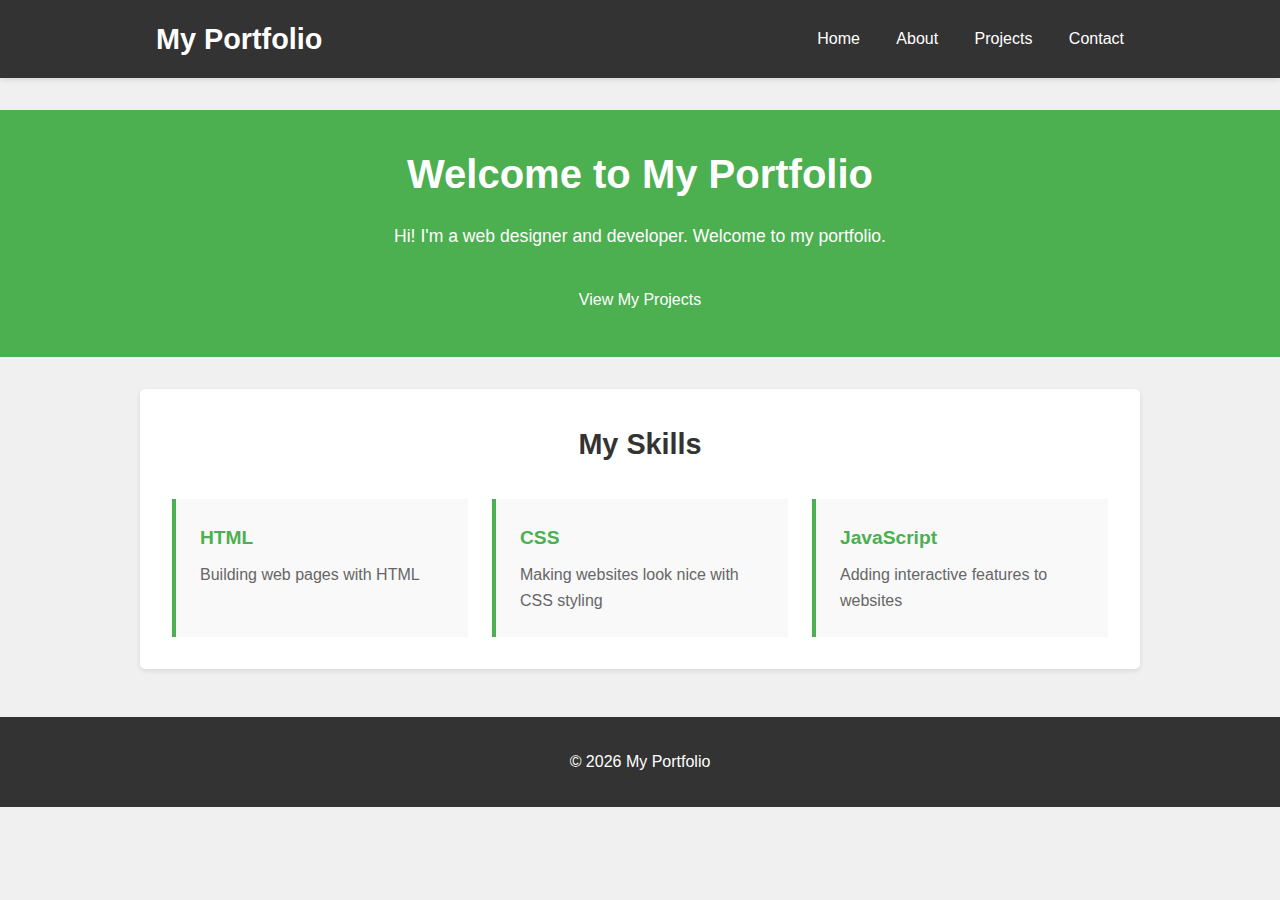
<file: index.html>
<!DOCTYPE html>
<html lang="en">
<head>
  <meta charset="UTF-8" />
  <meta name="viewport" content="width=device-width, initial-scale=1.0" />
  <title>My Portfolio</title>
  <link rel="stylesheet" href="style.css" />
</head>
<body>

  <header>
    <div class="container">
      <h1>My Portfolio</h1>
      <nav>
        <a href="index.html">Home</a>
        <a href="about.html">About</a>
        <a href="projects.html">Projects</a>
        <a href="contact.html">Contact</a>
      </nav>
    </div>
  </header>

  <main>
    <section class="hero">
      <div class="container">
        <h1>Welcome to My Portfolio</h1>
        <p>Hi! I'm a web designer and developer. Welcome to my portfolio.</p>
        <a href="projects.html" class="btn">View My Projects</a>
      </div>
    </section>

    <section class="skills">
      <div class="container">
        <h2>My Skills</h2>
        <div class="skills-list">
          <div class="skill">
            <h3>HTML</h3>
            <p>Building web pages with HTML</p>
          </div>
          <div class="skill">
            <h3>CSS</h3>
            <p>Making websites look nice with CSS styling</p>
          </div>
          <div class="skill">
            <h3>JavaScript</h3>
            <p>Adding interactive features to websites</p>
          </div>
        </div>
      </div>
    </section>
  </main>

  <footer>
    <div class="container">
      <p>&copy; <span id="year"></span> My Portfolio</p>
    </div>
  </footer>

  <script>
    document.getElementById('year').textContent = new Date().getFullYear();
  </script>
</body>
</html>
</file>
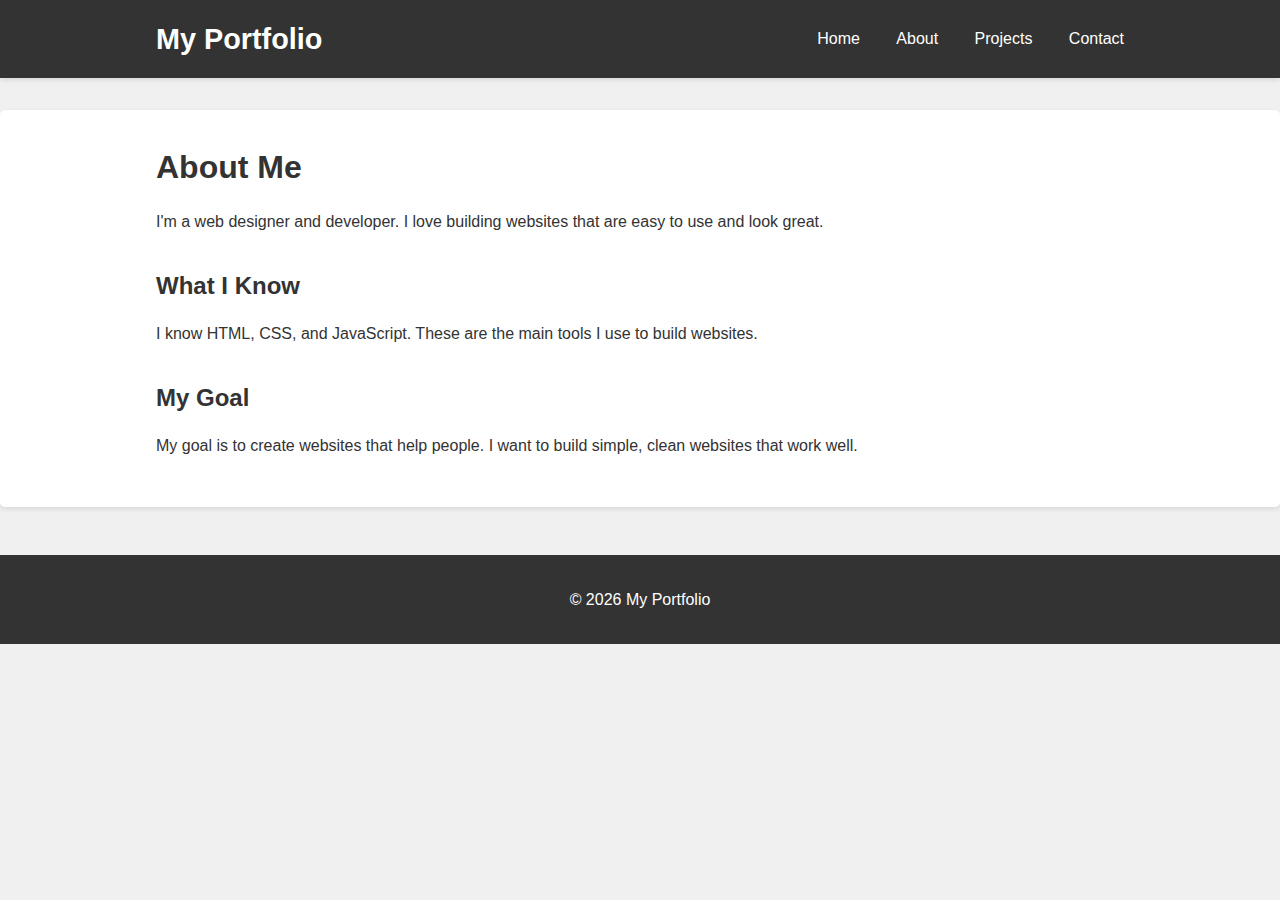
<file: about.html>
<!DOCTYPE html>
<html lang="en">
<head>
  <meta charset="UTF-8" />
  <meta name="viewport" content="width=device-width, initial-scale=1.0" />
  <title>About Me</title>
  <link rel="stylesheet" href="style.css" />
</head>
<body>

  <header>
    <div class="container">
      <h1>My Portfolio</h1>
      <nav>
        <a href="index.html">Home</a>
        <a href="about.html">About</a>
        <a href="projects.html">Projects</a>
        <a href="contact.html">Contact</a>
      </nav>
    </div>
  </header>

  <main>
    <section class="content">
      <div class="container">
        <h1>About Me</h1>
        <p>
          I'm a web designer and developer. I love building websites that are easy to use and look great.
        </p>

        <h2>What I Know</h2>
        <p>
          I know HTML, CSS, and JavaScript. These are the main tools I use to build websites.
        </p>

        <h2>My Goal</h2>
        <p>
          My goal is to create websites that help people. I want to build simple, clean websites that work well.
        </p>
      </div>
    </section>
  </main>

  <footer>
    <div class="container">
      <p>&copy; <span id="year"></span> My Portfolio</p>
    </div>
  </footer>

  <script>
    document.getElementById('year').textContent = new Date().getFullYear();
  </script>
</body>
</html>
</file>
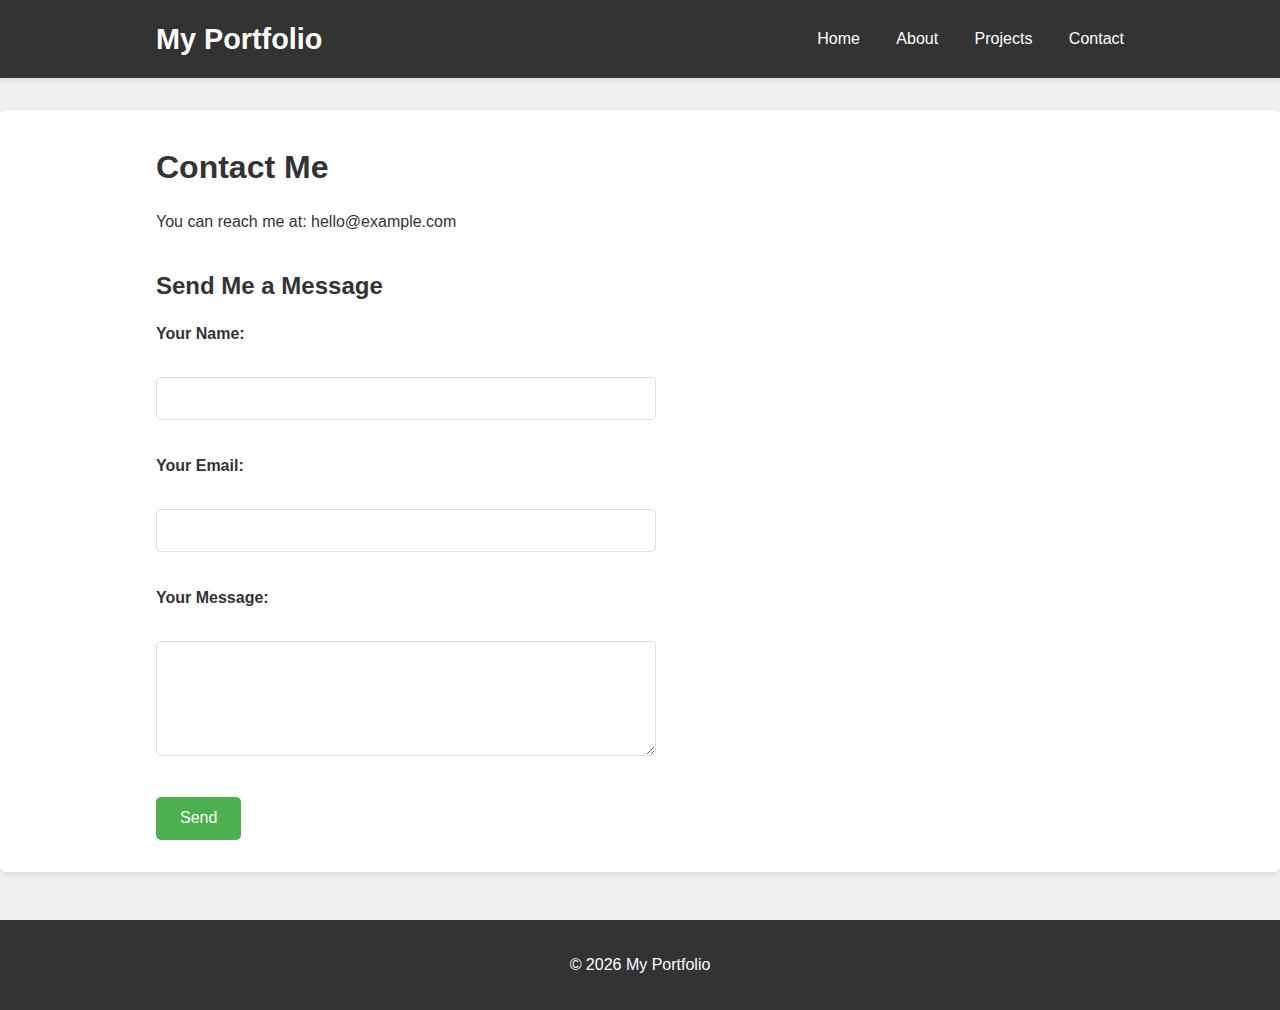
<file: contact.html>
<!DOCTYPE html>
<html lang="en">
<head>
  <meta charset="UTF-8" />
  <meta name="viewport" content="width=device-width, initial-scale=1.0" />
  <title>Contact Me</title>
  <link rel="stylesheet" href="style.css" />
</head>
<body>

  <header>
    <div class="container">
      <h1>My Portfolio</h1>
      <nav>
        <a href="index.html">Home</a>
        <a href="about.html">About</a>
        <a href="projects.html">Projects</a>
        <a href="contact.html">Contact</a>
      </nav>
    </div>
  </header>

  <main>
    <section class="content">
      <div class="container">
        <h1>Contact Me</h1>
        <p>You can reach me at: hello@example.com</p>

        <h2>Send Me a Message</h2>
        <form>
          <label>Your Name:</label><br />
          <input type="text" name="name" /><br /><br />

          <label>Your Email:</label><br />
          <input type="email" name="email" /><br /><br />

          <label>Your Message:</label><br />
          <textarea name="message" rows="5" cols="30"></textarea><br /><br />

          <button type="submit" class="btn">Send</button>
        </form>
      </div>
    </section>
  </main>

  <footer>
    <div class="container">
      <p>&copy; <span id="year"></span> My Portfolio</p>
    </div>
  </footer>

  <script>
    document.getElementById('year').textContent = new Date().getFullYear();
  </script>
</body>
</html>
  </footer>

  <script>
    document.getElementById('year').textContent = new Date().getFullYear();
  </script>
</body>
</html>
</file>
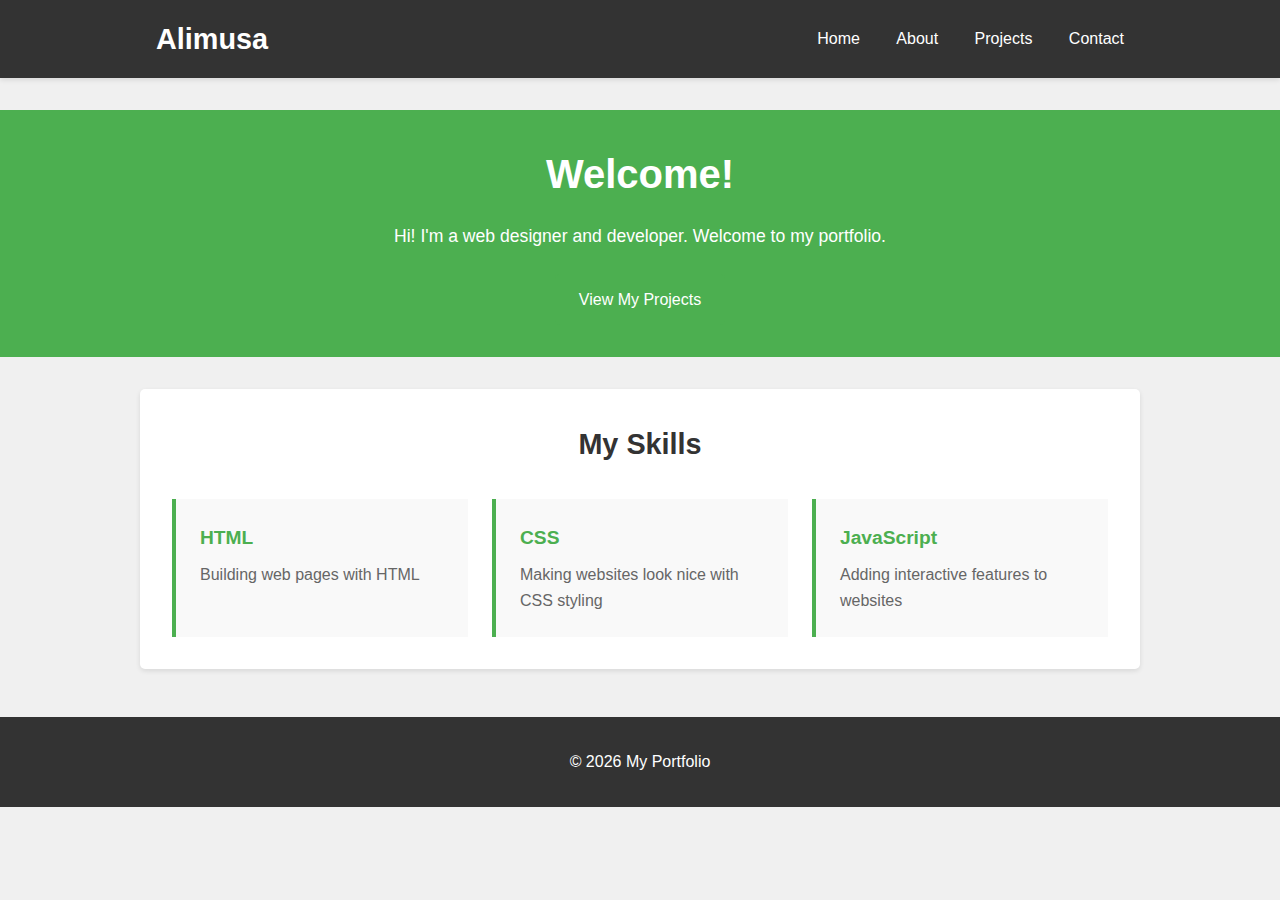
<file: home.html>
<!DOCTYPE html>
<html lang="en">
<head>
  <meta charset="UTF-8" />
  <meta name="viewport" content="width=device-width, initial-scale=1.0" />
  <title>My Portfolio</title>
  <link rel="stylesheet" href="style.css" />
</head>
<body>

  <header>
    <div class="container">
      <h1>Alimusa</h1>
      <nav>
        <a href="index.html">Home</a>
        <a href="about.html">About</a>
        <a href="projects.html">Projects</a>
        <a href="contact.html">Contact</a>
      </nav>
    </div>
  </header>

  <main>

    <section class="hero">
      <div class="container">
        <h1>Welcome!</h1>
        <p>Hi! I'm a web designer and developer. Welcome to my portfolio.</p>
        <a href="projects.html" class="btn">View My Projects</a>
      </div>
    </section>

    <section class="skills">
      <div class="container">
        <h2>My Skills</h2>
        <div class="skills-list">
          <div class="skill">
            <h3>HTML</h3>
            <p>Building web pages with HTML</p>
          </div>
          <div class="skill">
            <h3>CSS</h3>
            <p>Making websites look nice with CSS styling</p>
          </div>
          <div class="skill">
            <h3>JavaScript</h3>
            <p>Adding interactive features to websites</p>
          </div>
        </div>
      </div>
    </section>
  </main>

  <footer>
    <div class="container">
      <p>&copy; <span id="year"></span> My Portfolio</p>
    </div>
  </footer>

  <script>
    document.getElementById('year').textContent = new Date().getFullYear();
  </script>
</body>
</html>
</file>
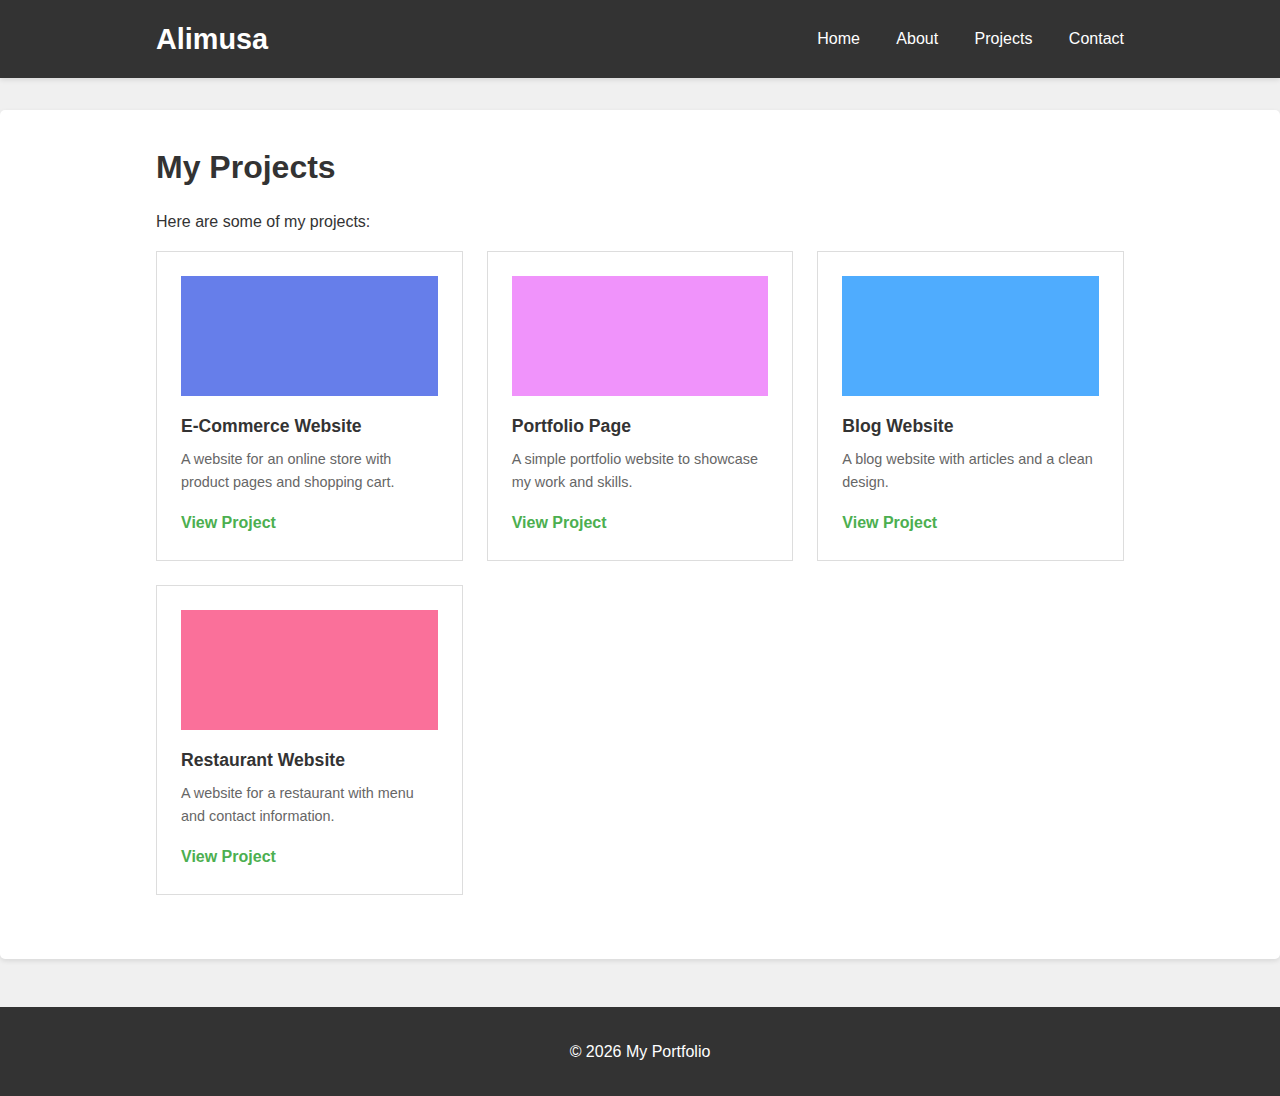
<file: projects.html>
<!DOCTYPE html>
<html lang="en">
<head>
  <meta charset="UTF-8" />
  <meta name="viewport" content="width=device-width, initial-scale=1.0" />
  <title>My Projects</title>
  <link rel="stylesheet" href="style.css" />
</head>
<body>

  <header>
    <div class="container">
      <h1>Alimusa</h1>
      <nav>
        <a href="index.html">Home</a>
        <a href="about.html">About</a>
        <a href="projects.html">Projects</a>
        <a href="contact.html">Contact</a>
      </nav>
    </div>
  </header>

  <main>
    <section class="content">
      <div class="container">
        <h1>My Projects</h1>
        <p>Here are some of my projects:</p>

        <div class="projects-grid">
          <div class="project-card">
            <div class="project-image" style="background: #667eea;"></div>
            <h3>E-Commerce Website</h3>
            <p>A website for an online store with product pages and shopping cart.</p>
            <a href="#">View Project</a>
          </div>

          <div class="project-card">
            <div class="project-image" style="background: #f093fb;"></div>
            <h3>Portfolio Page</h3>
            <p>A simple portfolio website to showcase my work and skills.</p>
            <a href="#">View Project</a>
          </div>

          <div class="project-card">
            <div class="project-image" style="background: #4facfe;"></div>
            <h3>Blog Website</h3>
            <p>A blog website with articles and a clean design.</p>
            <a href="#">View Project</a>
          </div>

          <div class="project-card">
            <div class="project-image" style="background: #fa709a;"></div>
            <h3>Restaurant Website</h3>
            <p>A website for a restaurant with menu and contact information.</p>
            <a href="#">View Project</a>
          </div>
        </div>
      </div>
    </section>
  </main>

  <footer>
    <div class="container">
      <p>&copy; <span id="year"></span> My Portfolio</p>
    </div>
  </footer>

  <script>
    document.getElementById('year').textContent = new Date().getFullYear();
  </script>
</body>
</html>
</file>
<file: style.css>
* {
  margin: 0;
  padding: 0;
  box-sizing: border-box;
}

body {
  font-family: Arial, sans-serif;
  background: #f0f0f0;
  color: #333;
  line-height: 1.6;
}

header {
  background: #333;
  color: white;
  padding: 1rem 0;
  box-shadow: 0 2px 5px rgba(0,0,0,0.1);
}

header .container {
  max-width: 1000px;
  margin: 0 auto;
  padding: 0 1rem;
  display: flex;
  justify-content: space-between;
  align-items: center;
}

header h1 {
  font-size: 1.8rem;
}

nav a {
  color: white;
  text-decoration: none;
  margin-left: 2rem;
  transition: color 0.3s;
}

nav a:hover {
  color: #4CAF50;
}

.container {
  max-width: 1000px;
  margin: 0 auto;
  padding: 0 1rem;
}

main {
  margin-top: 2rem;
  margin-bottom: 2rem;
}

.hero {
  background: #4CAF50;
  color: white;
  padding: 2rem 0;
  text-align: center;
}

.hero h1 {
  font-size: 2.5rem;
  margin-bottom: 1rem;
}

.hero p {
  font-size: 1.1rem;
  margin-bottom: 1.5rem;
}

.content {
  background: white;
  padding: 2rem;
  border-radius: 5px;
  box-shadow: 0 2px 5px rgba(0,0,0,0.1);
}

.content h1 {
  font-size: 2rem;
  margin-bottom: 1rem;
  color: #333;
}

.content h2 {
  font-size: 1.5rem;
  margin-top: 2rem;
  margin-bottom: 1rem;
  color: #333;
}

.content p {
  margin-bottom: 1rem;
  font-size: 1rem;
}

.skills {
  margin: 2rem 0;
}

.skills .container {
  background: white;
  padding: 2rem;
  border-radius: 5px;
  box-shadow: 0 2px 5px rgba(0,0,0,0.1);
}

.skills h2 {
  font-size: 1.8rem;
  margin-bottom: 2rem;
  text-align: center;
}

.skills-list {
  display: grid;
  grid-template-columns: repeat(auto-fit, minmax(250px, 1fr));
  gap: 1.5rem;
}

.skill {
  background: #f9f9f9;
  padding: 1.5rem;
  border-left: 4px solid #4CAF50;
}

.skill h3 {
  color: #4CAF50;
  margin-bottom: 0.5rem;
  font-size: 1.2rem;
}

.skill p {
  color: #666;
}

.btn {
  background: #4CAF50;
  color: white;
  padding: 0.8rem 1.5rem;
  text-decoration: none;
  border: none;
  border-radius: 5px;
  cursor: pointer;
  font-size: 1rem;
  transition: background 0.3s;
  display: inline-block;
}

.btn:hover {
  background: #45a049;
}

form input,
form textarea {
  width: 100%;
  max-width: 500px;
  padding: 0.7rem;
  border: 1px solid #ddd;
  border-radius: 5px;
  font-family: Arial, sans-serif;
  font-size: 1rem;
  margin-bottom: 0.5rem;
}

form label {
  display: block;
  margin-bottom: 0.3rem;
  font-weight: bold;
}

footer {
  background: #333;
  color: white;
  text-align: center;
  padding: 2rem 0;
  margin-top: 3rem;
}

footer p {
  margin: 0;
}

.projects-grid {
  display: grid;
  grid-template-columns: repeat(auto-fit, minmax(250px, 1fr));
  gap: 1.5rem;
  margin-bottom: 2rem;
}

.project-card {
  background: white;
  border: 1px solid #ddd;
  padding: 1.5rem;
}

.project-image {
  height: 120px;
  background: #ddd;
  margin-bottom: 1rem;
}

.project-card h3 {
  font-size: 1.1rem;
  margin-bottom: 0.5rem;
  color: #333;
}

.project-card p {
  color: #666;
  font-size: 0.9rem;
  margin-bottom: 1rem;
}

.project-card a {
  color: #4CAF50;
  text-decoration: none;
  font-weight: bold;
}

/* Responsive */
@media (max-width: 768px) {
  header .container {
    flex-direction: column;
    text-align: center;
  }

  nav a {
    margin-left: 1rem;
  }

  .hero h1 {
    font-size: 1.8rem;
  }

  .skills-list {
    grid-template-columns: 1fr;
  }

  .projects-grid {
    grid-template-columns: 1fr;
  }
}
</file>
